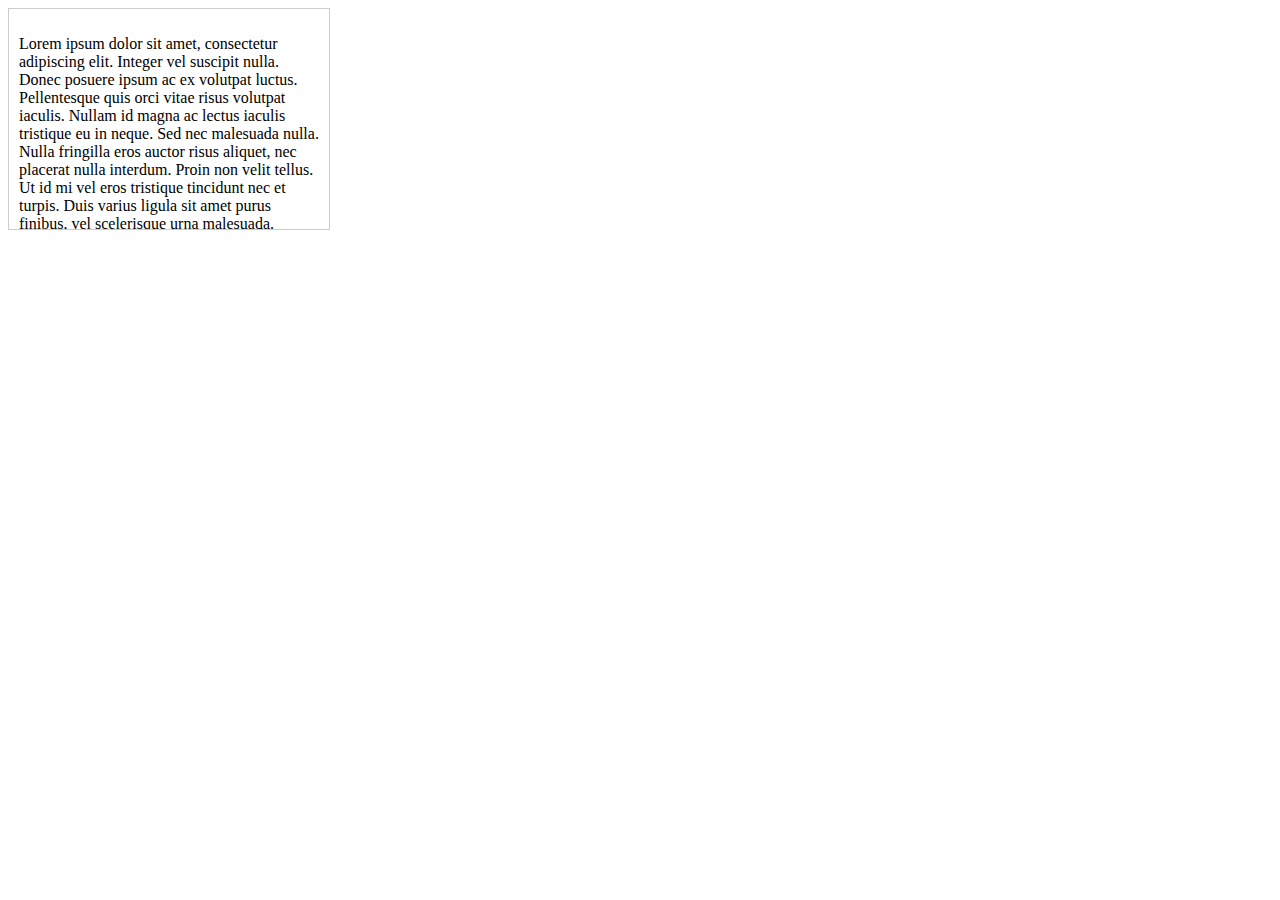
<file: touchscreen.html>
<!DOCTYPE html>
<html lang="en">
<head>
<meta charset="UTF-8">
<meta name="viewport" content="width=device-width, initial-scale=1.0">
<title>Touch Scrollable Container</title>
<style>
  .scroll-container {
    width: 300px; /* Set width as needed */
    height: 200px; /* Set height as needed */
    overflow: auto;
    -webkit-overflow-scrolling: touch; /* Enable smooth scrolling on iOS devices */
    border: 1px solid #ccc;
    padding: 10px;
  }
</style>
</head>
<body>

<div class="scroll-container">
  <div class="scroll-content">
    <!-- Your content goes here -->
    <!-- This content will be scrollable if it exceeds the container's dimensions -->
    <p>Lorem ipsum dolor sit amet, consectetur adipiscing elit. Integer vel suscipit nulla. Donec posuere ipsum ac ex volutpat luctus. Pellentesque quis orci vitae risus volutpat iaculis. Nullam id magna ac lectus iaculis tristique eu in neque. Sed nec malesuada nulla. Nulla fringilla eros auctor risus aliquet, nec placerat nulla interdum. Proin non velit tellus. Ut id mi vel eros tristique tincidunt nec et turpis. Duis varius ligula sit amet purus finibus, vel scelerisque urna malesuada.</p>
    <p>Nulla facilisi. Vivamus a sapien eget ligula lacinia laoreet ac in lacus. Nulla dictum justo in lacus bibendum, nec eleifend lorem condimentum. Integer ac bibendum purus, in volutpat arcu. Sed a consectetur nisi. Integer quis nunc nec nibh fringilla condimentum. Cras eu mauris vitae felis lacinia egestas. Fusce dignissim pharetra mauris nec gravida. Vivamus mattis libero at dui euismod, vitae rhoncus sapien placerat. Cras vitae lectus at leo pretium sollicitudin. Pellentesque euismod sagittis est, nec fermentum ex tristique at. Nullam nec lacinia ex, sed ultrices lorem. Nulla facilisi. Vestibulum ante ipsum primis in faucibus orci luctus et ultrices posuere cubilia curae; Phasellus fermentum eros nec risus placerat, vel consequat odio suscipit. Donec lobortis nisi quis gravida iaculis. Donec non elit vel odio cursus gravida.</p>
    <p>Integer aliquet vehicula aliquam. Nulla facilisi. Pellentesque lobortis mauris vitae velit egestas condimentum. Aenean at ante convallis, laoreet sapien ac, eleifend purus. Cras nec velit non dolor rhoncus feugiat. Curabitur consectetur tortor nec tellus condimentum, nec sodales libero molestie. Nullam suscipit felis ac sem fermentum, in tincidunt orci bibendum. Fusce fringilla eros non viverra fermentum. Vestibulum volutpat velit libero, a feugiat lectus consequat at.</p>
    <p>Nunc ac vestibulum justo. Nam fringilla arcu at libero vestibulum, a venenatis mi condimentum. Proin hendrerit, arcu eget faucibus suscipit, nunc nisi efficitur libero, vitae luctus quam sapien sit amet turpis. Sed in lectus non ipsum commodo euismod. Morbi vestibulum nunc quis lorem maximus feugiat. Mauris interdum metus at convallis lacinia. Cras fermentum turpis eu metus vehicula efficitur. Integer nec arcu arcu. Phasellus hendrerit libero et mi cursus interdum.</p>
    <p>Quisque id dolor eu enim auctor hendrerit. Ut scelerisque ultrices leo, vel molestie sapien. Aliquam erat volutpat. Maecenas eleifend auctor sapien, nec tincidunt lacus hendrerit ac. Proin ut dui non lectus varius volutpat. Curabitur eget nisl nec lectus efficitur vehicula vitae et dolor. In non fermentum velit. Mauris finibus dolor odio, at lacinia urna tincidunt a. Donec condimentum, dolor in condimentum facilisis, justo sem ullamcorper mi, ut efficitur nunc orci ut dolor. Duis id vestibulum libero. Nulla facilisi. Sed sollicitudin ante vel tellus finibus, nec sollicitudin leo hendrerit. Cras et nunc odio. Curabitur vel elit arcu. Aliquam quis neque id nisl fermentum tristique.</p>
  </div>
</div>

</body>
</html>
</file>
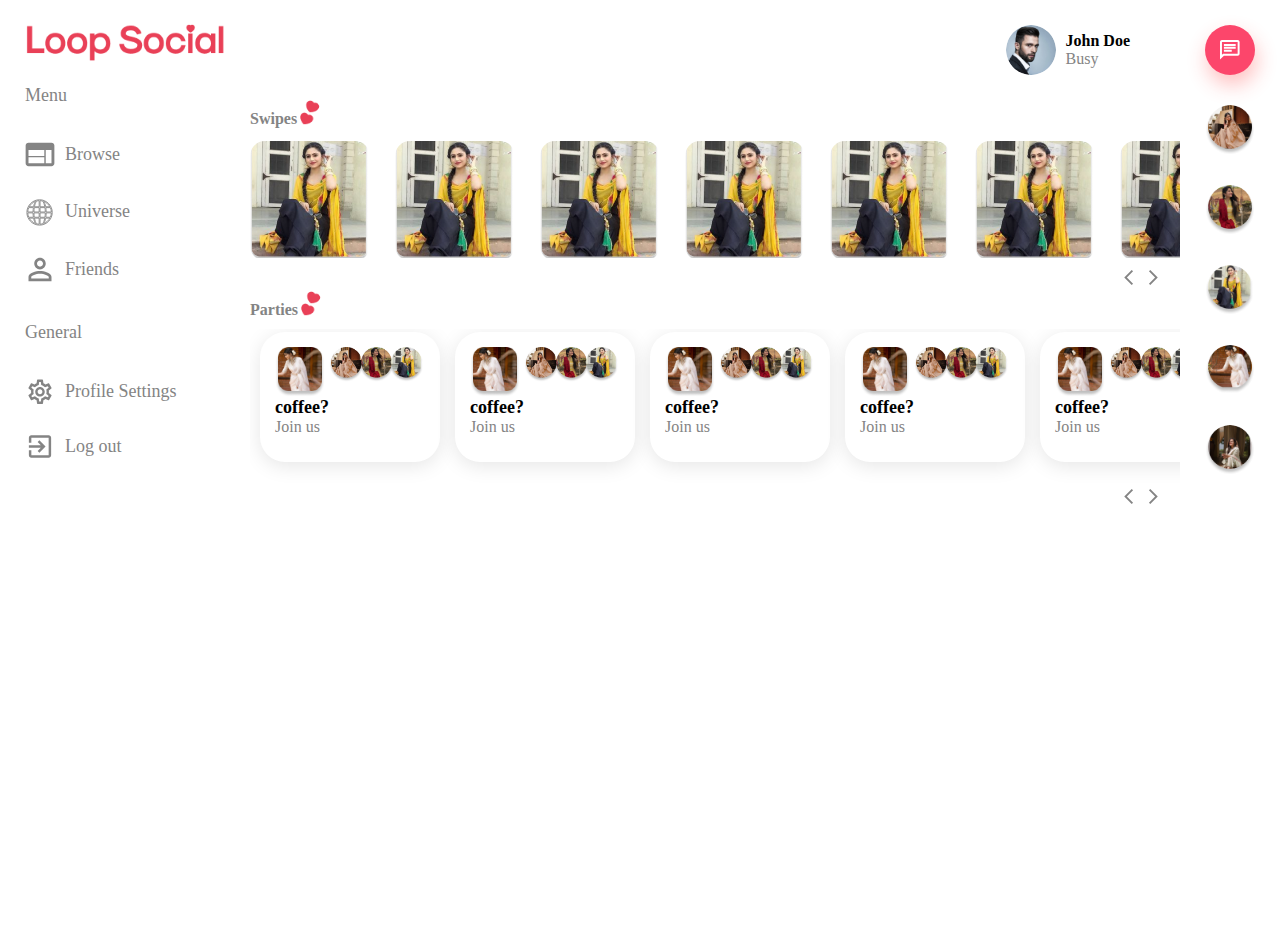
<file: html/homepage.html>
<!DOCTYPE html>
<html lang="en">

<head>
    <meta charset="UTF-8">
    <meta name="viewport" content="width=device-width, initial-scale=1.0">
    <link rel="stylesheet" href="../css/home.css">
</head>

<body>
    <main id="main">
        <aside>
            <div class="innernavbar">
                <img class="logo" src="../media/logo.png" alt="">

                <div class="navbaroptions">
                    <p class="menutext">Menu</p>
                    <br>
                    <br>
                    <div class="option">
                        <svg width="30" height="25" viewBox="0 0 34 29" xmlns="http://www.w3.org/2000/svg">
                            <path
                                d="M30.334 0.802734L3.66732 0.802734C1.83398 0.802734 0.350651 2.33344 0.350651 4.20429L0.333984 24.6136C0.333984 26.4845 1.83398 28.0152 3.66732 28.0152L30.334 28.0152C32.1673 28.0152 33.6673 26.4845 33.6673 24.6136L33.6673 4.20429C33.6673 2.33344 32.1673 0.802734 30.334 0.802734ZM22.0007 24.6136L3.66732 24.6136L3.66732 17.8105L22.0007 17.8105V24.6136ZM22.0007 16.1098L3.66732 16.1098L3.66732 9.30663L22.0007 9.30663L22.0007 16.1098ZM30.334 24.6136H23.6673L23.6673 9.30663L30.334 9.30663L30.334 24.6136Z"
                                fill="#848484" />
                        </svg>

                        <p>Browse</p>
                    </div>

                    <div class="option">
                        <svg width="30px" height="28px" viewBox="0 0 32 32" xmlns="http://www.w3.org/2000/svg">
                            <path
                                d="M15.5 2c-8.008 0-14.5 6.492-14.5 14.5s6.492 14.5 14.5 14.5 14.5-6.492 14.5-14.5-6.492-14.5-14.5-14.5zM10.752 3.854c-0.714 1.289-1.559 3.295-2.113 6.131h-4.983c1.551-2.799 4.062-4.993 7.096-6.131zM3.154 10.987h5.316c-0.234 1.468-0.391 3.128-0.415 5.012h-6.060c0.067-1.781 0.468-3.474 1.159-5.012zM1.988 17.001h6.072c0.023 1.893 0.188 3.541 0.422 5.012h-5.29c-0.694-1.543-1.138-3.224-1.204-5.012zM3.67 23.015h4.977c0.559 2.864 1.416 4.867 2.134 6.142-3.046-1.134-5.557-3.336-7.111-6.142zM15.062 30.009c-1.052-0.033-2.067-0.199-3.045-0.46-0.755-1.236-1.736-3.363-2.356-6.534h5.401v6.994zM15.062 22.013h-5.578c-0.234-1.469-0.396-3.119-0.421-5.012h5.998v5.012zM15.062 15.999h-6.004c0.025-1.886 0.183-3.543 0.417-5.012h5.587v5.012zM15.062 9.985h-5.422c0.615-3.148 1.591-5.266 2.344-6.525 0.987-0.266 2.015-0.435 3.078-0.47v6.995zM29.003 15.999h-5.933c-0.025-1.884-0.182-3.544-0.416-5.012h5.172c0.693 1.541 1.108 3.23 1.177 5.012zM27.322 9.985h-4.837c-0.549-2.806-1.382-4.8-2.091-6.090 2.967 1.154 5.402 3.335 6.928 6.090zM16.063 2.989c1.067 0.047 2.102 0.216 3.092 0.493 0.751 1.263 1.72 3.372 2.331 6.503h-5.423v-6.996zM16.063 10.987h5.587c0.234 1.469 0.392 3.126 0.417 5.012h-6.004v-5.012zM16.063 17.001h5.998c-0.023 1.893-0.187 3.543-0.421 5.012h-5.577v-5.012zM16.063 29.991v-6.977h5.402c-0.617 3.152-1.591 5.271-2.343 6.512-0.978 0.272-2.005 0.418-3.059 0.465zM20.367 29.114c0.714-1.276 1.56-3.266 2.112-6.1h4.835c-1.522 2.766-3.967 4.95-6.947 6.1zM27.795 22.013h-5.152c0.234-1.471 0.398-3.119 0.423-5.012h5.927c-0.067 1.787-0.508 3.468-1.198 5.012z"
                                fill="none" stroke="#848484" stroke-width="1"></path>
                        </svg>


                        <p>Universe</p>
                    </div>
                    <div class="option">
                        <svg width="30" height="25" viewBox="0 0 28 29" xmlns="http://www.w3.org/2000/svg">
                            <path
                                d="M13.9993 4.0889C15.9327 4.0889 17.4993 5.68764 17.4993 7.66054C17.4993 9.63344 15.9327 11.2322 13.9993 11.2322C12.066 11.2322 10.4993 9.63344 10.4993 7.66054C10.4993 5.68764 12.066 4.0889 13.9993 4.0889ZM13.9993 19.3959C18.9493 19.3959 24.166 21.8791 24.166 22.9676V24.8384L3.83268 24.8384L3.83268 22.9676C3.83268 21.8791 9.04935 19.3959 13.9993 19.3959ZM13.9993 0.857422C10.316 0.857422 7.33268 3.90182 7.33268 7.66054C7.33268 11.4193 10.316 14.4637 13.9993 14.4637C17.6827 14.4637 20.666 11.4193 20.666 7.66054C20.666 3.90182 17.6827 0.857422 13.9993 0.857422ZM13.9993 16.1644C9.54935 16.1644 0.666016 18.4435 0.666016 22.9676L0.666016 28.0699L27.3327 28.0699V22.9676C27.3327 18.4435 18.4493 16.1644 13.9993 16.1644Z"
                                fill="#848484" />
                        </svg>

                        <p>Friends</p>
                    </div>
                    <p class="generaltext">General</p>
                    <br>
                    <br>

                    </div>
                    <div class="option">
                        <svg width="30" height="25" viewBox="0 0 34 35" xmlns="http://www.w3.org/2000/svg">
                            <path
                                d="M29.384 19.5164C29.4507 18.9721 29.5007 18.4279 29.5007 17.8496C29.5007 17.2713 29.4507 16.7271 29.384 16.1828L32.9007 13.3765C33.2174 13.1214 33.3007 12.6622 33.1007 12.288L29.7674 6.40335C29.6174 6.13122 29.334 5.97815 29.034 5.97815C28.934 5.97815 28.834 5.99516 28.7507 6.02918L24.6007 7.72995C23.734 7.04964 22.8007 6.48839 21.784 6.06319L21.1507 1.55612C21.1007 1.14794 20.7507 0.841797 20.334 0.841797L13.6674 0.841797C13.2507 0.841797 12.9007 1.14794 12.8507 1.55612L12.2174 6.06319C11.2007 6.48839 10.2674 7.06665 9.40071 7.72995L5.25071 6.02918C5.15071 5.99516 5.05071 5.97815 4.95071 5.97815C4.66738 5.97815 4.38404 6.13122 4.23404 6.40335L0.900709 12.288C0.684042 12.6622 0.784042 13.1214 1.10071 13.3765L4.61738 16.1828C4.55071 16.7271 4.50071 17.2883 4.50071 17.8496C4.50071 18.4109 4.55071 18.9721 4.61738 19.5164L1.10071 22.3226C0.784042 22.5778 0.700709 23.037 0.900709 23.4111L4.23404 29.2958C4.38404 29.568 4.66738 29.721 4.96738 29.721C5.06738 29.721 5.16738 29.704 5.25071 29.67L9.40071 27.9692C10.2674 28.6495 11.2007 29.2108 12.2174 29.636L12.8507 34.1431C12.9007 34.5512 13.2507 34.8574 13.6674 34.8574H20.334C20.7507 34.8574 21.1007 34.5512 21.1507 34.1431L21.784 29.636C22.8007 29.2108 23.734 28.6325 24.6007 27.9692L28.7507 29.67C28.8507 29.704 28.9507 29.721 29.0507 29.721C29.334 29.721 29.6174 29.568 29.7674 29.2958L33.1007 23.4111C33.3007 23.037 33.2174 22.5778 32.9007 22.3226L29.384 19.5164ZM26.084 16.608C26.1507 17.1353 26.1674 17.4924 26.1674 17.8496C26.1674 18.2068 26.134 18.5809 26.084 19.0912L25.8507 21.013L27.334 22.2036L29.134 23.6322L27.9674 25.6902L25.8507 24.8228L24.1174 24.1085L22.6174 25.265C21.9007 25.8092 21.2174 26.2174 20.534 26.5066L18.7674 27.2379L18.5007 29.1598L18.1674 31.4558H15.834L15.5174 29.1598L15.2507 27.2379L13.484 26.5066C12.7674 26.2004 12.1007 25.8092 11.434 25.299L9.91738 24.1085L8.15071 24.8398L6.03404 25.7072L4.86738 23.6493L6.66738 22.2206L8.15071 21.0301L7.91738 19.1082C7.86738 18.5809 7.83404 18.1897 7.83404 17.8496C7.83404 17.5094 7.86738 17.1183 7.91738 16.608L8.15071 14.6861L6.66738 13.4956L4.86738 12.0669L6.03404 10.009L8.15071 10.8764L9.88404 11.5907L11.384 10.4342C12.1007 9.88994 12.784 9.48176 13.4674 9.19262L15.234 8.46129L15.5007 6.53941L15.834 4.24336L18.1507 4.24336L18.4674 6.53941L18.734 8.46129L20.5007 9.19262C21.2174 9.49877 21.884 9.88994 22.5507 10.4002L24.0674 11.5907L25.834 10.8594L27.9507 9.99199L29.1174 12.0499L27.334 13.4956L25.8507 14.6861L26.084 16.608ZM17.0007 11.0465C13.3174 11.0465 10.334 14.0909 10.334 17.8496C10.334 21.6083 13.3174 24.6527 17.0007 24.6527C20.684 24.6527 23.6674 21.6083 23.6674 17.8496C23.6674 14.0909 20.684 11.0465 17.0007 11.0465ZM17.0007 21.2512C15.1674 21.2512 13.6674 19.7205 13.6674 17.8496C13.6674 15.9787 15.1674 14.448 17.0007 14.448C18.834 14.448 20.334 15.9787 20.334 17.8496C20.334 19.7205 18.834 21.2512 17.0007 21.2512Z"
                                fill="#848484" />
                        </svg>
                        <p>Profile Settings</p>
                    </div>
                    <div class="option">
                        <svg width="30" height="23" viewBox="0 0 30 31" xmlns="http://www.w3.org/2000/svg">
                            <path
                                d="M11.8167 21.5906L14.1667 23.9887L22.5 15.4848L14.1667 6.98085L11.8167 9.37895L16.1167 13.784L0 13.784L0 17.1855L16.1167 17.1855L11.8167 21.5906ZM26.6667 0.177734L3.33333 0.177734C1.48333 0.177734 0 1.70844 0 3.57929L0 10.3824H3.33333L3.33333 3.57929L26.6667 3.57929L26.6667 27.3902L3.33333 27.3902L3.33333 20.5871H0L0 27.3902C0 29.2611 1.48333 30.7918 3.33333 30.7918L26.6667 30.7918C28.5 30.7918 30 29.2611 30 27.3902L30 3.57929C30 1.70844 28.5 0.177734 26.6667 0.177734Z"
                                fill="#848484" />
                        </svg>
                        <p>Log out</p>
                    </div>
                </div>
            </div>
        </aside>
        <section>
            <div class="sidenavbar" id="sidenavbar">
                <div class="innersidenavbar">
                    <img class="logo" src="../media/logo.png" alt="">
                    <br>
                    <svg id="sidearrow" width="15" height="15" viewBox="0 0 12 19" fill="none"
                        xmlns="http://www.w3.org/2000/svg">
                        <path
                            d="M0.21957 17.2911L1.9254 18.9873L11.4033 9.49981L1.91582 0.012307L0.219569 1.70856L8.01082 9.49981L0.21957 17.2911Z"
                            fill="#848484" />
                    </svg>
                    <br>
                    <div class="navbaroptions">
                        <p class="menutext">Menu</p>
                        <br>
                        <br>
                        <div class="option">
                            <svg width="30" height="25" viewBox="0 0 34 29" xmlns="http://www.w3.org/2000/svg">
                                <path
                                    d="M30.334 0.802734L3.66732 0.802734C1.83398 0.802734 0.350651 2.33344 0.350651 4.20429L0.333984 24.6136C0.333984 26.4845 1.83398 28.0152 3.66732 28.0152L30.334 28.0152C32.1673 28.0152 33.6673 26.4845 33.6673 24.6136L33.6673 4.20429C33.6673 2.33344 32.1673 0.802734 30.334 0.802734ZM22.0007 24.6136L3.66732 24.6136L3.66732 17.8105L22.0007 17.8105V24.6136ZM22.0007 16.1098L3.66732 16.1098L3.66732 9.30663L22.0007 9.30663L22.0007 16.1098ZM30.334 24.6136H23.6673L23.6673 9.30663L30.334 9.30663L30.334 24.6136Z"
                                    fill="#848484" />
                            </svg>

                            <p>Browse</p>
                        </div>

                        <div class="option">
                            <svg width="30px" height="28px" viewBox="0 0 32 32" xmlns="http://www.w3.org/2000/svg">
                                <path
                                    d="M15.5 2c-8.008 0-14.5 6.492-14.5 14.5s6.492 14.5 14.5 14.5 14.5-6.492 14.5-14.5-6.492-14.5-14.5-14.5zM10.752 3.854c-0.714 1.289-1.559 3.295-2.113 6.131h-4.983c1.551-2.799 4.062-4.993 7.096-6.131zM3.154 10.987h5.316c-0.234 1.468-0.391 3.128-0.415 5.012h-6.060c0.067-1.781 0.468-3.474 1.159-5.012zM1.988 17.001h6.072c0.023 1.893 0.188 3.541 0.422 5.012h-5.29c-0.694-1.543-1.138-3.224-1.204-5.012zM3.67 23.015h4.977c0.559 2.864 1.416 4.867 2.134 6.142-3.046-1.134-5.557-3.336-7.111-6.142zM15.062 30.009c-1.052-0.033-2.067-0.199-3.045-0.46-0.755-1.236-1.736-3.363-2.356-6.534h5.401v6.994zM15.062 22.013h-5.578c-0.234-1.469-0.396-3.119-0.421-5.012h5.998v5.012zM15.062 15.999h-6.004c0.025-1.886 0.183-3.543 0.417-5.012h5.587v5.012zM15.062 9.985h-5.422c0.615-3.148 1.591-5.266 2.344-6.525 0.987-0.266 2.015-0.435 3.078-0.47v6.995zM29.003 15.999h-5.933c-0.025-1.884-0.182-3.544-0.416-5.012h5.172c0.693 1.541 1.108 3.23 1.177 5.012zM27.322 9.985h-4.837c-0.549-2.806-1.382-4.8-2.091-6.090 2.967 1.154 5.402 3.335 6.928 6.090zM16.063 2.989c1.067 0.047 2.102 0.216 3.092 0.493 0.751 1.263 1.72 3.372 2.331 6.503h-5.423v-6.996zM16.063 10.987h5.587c0.234 1.469 0.392 3.126 0.417 5.012h-6.004v-5.012zM16.063 17.001h5.998c-0.023 1.893-0.187 3.543-0.421 5.012h-5.577v-5.012zM16.063 29.991v-6.977h5.402c-0.617 3.152-1.591 5.271-2.343 6.512-0.978 0.272-2.005 0.418-3.059 0.465zM20.367 29.114c0.714-1.276 1.56-3.266 2.112-6.1h4.835c-1.522 2.766-3.967 4.95-6.947 6.1zM27.795 22.013h-5.152c0.234-1.471 0.398-3.119 0.423-5.012h5.927c-0.067 1.787-0.508 3.468-1.198 5.012z"
                                    fill="none" stroke="#848484" stroke-width="1"></path>
                            </svg>


                            <p>Universe</p>
                        </div>
                        <div class="option">
                            <svg width="30" height="25" viewBox="0 0 28 29" xmlns="http://www.w3.org/2000/svg">
                                <path
                                    d="M13.9993 4.0889C15.9327 4.0889 17.4993 5.68764 17.4993 7.66054C17.4993 9.63344 15.9327 11.2322 13.9993 11.2322C12.066 11.2322 10.4993 9.63344 10.4993 7.66054C10.4993 5.68764 12.066 4.0889 13.9993 4.0889ZM13.9993 19.3959C18.9493 19.3959 24.166 21.8791 24.166 22.9676V24.8384L3.83268 24.8384L3.83268 22.9676C3.83268 21.8791 9.04935 19.3959 13.9993 19.3959ZM13.9993 0.857422C10.316 0.857422 7.33268 3.90182 7.33268 7.66054C7.33268 11.4193 10.316 14.4637 13.9993 14.4637C17.6827 14.4637 20.666 11.4193 20.666 7.66054C20.666 3.90182 17.6827 0.857422 13.9993 0.857422ZM13.9993 16.1644C9.54935 16.1644 0.666016 18.4435 0.666016 22.9676L0.666016 28.0699L27.3327 28.0699V22.9676C27.3327 18.4435 18.4493 16.1644 13.9993 16.1644Z"
                                    fill="#848484" />
                            </svg>

                            <p>Friends</p>
                        </div>
                        <p class="generaltext">General</p>
                        <br>
                        <br>
                        <div class="option" id="userdetailsoption">

                        </div>
                        <div class="option">
                            <svg width="30" height="25" viewBox="0 0 34 35" xmlns="http://www.w3.org/2000/svg">
                                <path
                                    d="M29.384 19.5164C29.4507 18.9721 29.5007 18.4279 29.5007 17.8496C29.5007 17.2713 29.4507 16.7271 29.384 16.1828L32.9007 13.3765C33.2174 13.1214 33.3007 12.6622 33.1007 12.288L29.7674 6.40335C29.6174 6.13122 29.334 5.97815 29.034 5.97815C28.934 5.97815 28.834 5.99516 28.7507 6.02918L24.6007 7.72995C23.734 7.04964 22.8007 6.48839 21.784 6.06319L21.1507 1.55612C21.1007 1.14794 20.7507 0.841797 20.334 0.841797L13.6674 0.841797C13.2507 0.841797 12.9007 1.14794 12.8507 1.55612L12.2174 6.06319C11.2007 6.48839 10.2674 7.06665 9.40071 7.72995L5.25071 6.02918C5.15071 5.99516 5.05071 5.97815 4.95071 5.97815C4.66738 5.97815 4.38404 6.13122 4.23404 6.40335L0.900709 12.288C0.684042 12.6622 0.784042 13.1214 1.10071 13.3765L4.61738 16.1828C4.55071 16.7271 4.50071 17.2883 4.50071 17.8496C4.50071 18.4109 4.55071 18.9721 4.61738 19.5164L1.10071 22.3226C0.784042 22.5778 0.700709 23.037 0.900709 23.4111L4.23404 29.2958C4.38404 29.568 4.66738 29.721 4.96738 29.721C5.06738 29.721 5.16738 29.704 5.25071 29.67L9.40071 27.9692C10.2674 28.6495 11.2007 29.2108 12.2174 29.636L12.8507 34.1431C12.9007 34.5512 13.2507 34.8574 13.6674 34.8574H20.334C20.7507 34.8574 21.1007 34.5512 21.1507 34.1431L21.784 29.636C22.8007 29.2108 23.734 28.6325 24.6007 27.9692L28.7507 29.67C28.8507 29.704 28.9507 29.721 29.0507 29.721C29.334 29.721 29.6174 29.568 29.7674 29.2958L33.1007 23.4111C33.3007 23.037 33.2174 22.5778 32.9007 22.3226L29.384 19.5164ZM26.084 16.608C26.1507 17.1353 26.1674 17.4924 26.1674 17.8496C26.1674 18.2068 26.134 18.5809 26.084 19.0912L25.8507 21.013L27.334 22.2036L29.134 23.6322L27.9674 25.6902L25.8507 24.8228L24.1174 24.1085L22.6174 25.265C21.9007 25.8092 21.2174 26.2174 20.534 26.5066L18.7674 27.2379L18.5007 29.1598L18.1674 31.4558H15.834L15.5174 29.1598L15.2507 27.2379L13.484 26.5066C12.7674 26.2004 12.1007 25.8092 11.434 25.299L9.91738 24.1085L8.15071 24.8398L6.03404 25.7072L4.86738 23.6493L6.66738 22.2206L8.15071 21.0301L7.91738 19.1082C7.86738 18.5809 7.83404 18.1897 7.83404 17.8496C7.83404 17.5094 7.86738 17.1183 7.91738 16.608L8.15071 14.6861L6.66738 13.4956L4.86738 12.0669L6.03404 10.009L8.15071 10.8764L9.88404 11.5907L11.384 10.4342C12.1007 9.88994 12.784 9.48176 13.4674 9.19262L15.234 8.46129L15.5007 6.53941L15.834 4.24336L18.1507 4.24336L18.4674 6.53941L18.734 8.46129L20.5007 9.19262C21.2174 9.49877 21.884 9.88994 22.5507 10.4002L24.0674 11.5907L25.834 10.8594L27.9507 9.99199L29.1174 12.0499L27.334 13.4956L25.8507 14.6861L26.084 16.608ZM17.0007 11.0465C13.3174 11.0465 10.334 14.0909 10.334 17.8496C10.334 21.6083 13.3174 24.6527 17.0007 24.6527C20.684 24.6527 23.6674 21.6083 23.6674 17.8496C23.6674 14.0909 20.684 11.0465 17.0007 11.0465ZM17.0007 21.2512C15.1674 21.2512 13.6674 19.7205 13.6674 17.8496C13.6674 15.9787 15.1674 14.448 17.0007 14.448C18.834 14.448 20.334 15.9787 20.334 17.8496C20.334 19.7205 18.834 21.2512 17.0007 21.2512Z"
                                    fill="#848484" />
                            </svg>
                            <p>Profile Settings</p>
                        </div>
                        <div class="option">
                            <svg width="30" height="23" viewBox="0 0 30 31" xmlns="http://www.w3.org/2000/svg">
                                <path
                                    d="M11.8167 21.5906L14.1667 23.9887L22.5 15.4848L14.1667 6.98085L11.8167 9.37895L16.1167 13.784L0 13.784L0 17.1855L16.1167 17.1855L11.8167 21.5906ZM26.6667 0.177734L3.33333 0.177734C1.48333 0.177734 0 1.70844 0 3.57929L0 10.3824H3.33333L3.33333 3.57929L26.6667 3.57929L26.6667 27.3902L3.33333 27.3902L3.33333 20.5871H0L0 27.3902C0 29.2611 1.48333 30.7918 3.33333 30.7918L26.6667 30.7918C28.5 30.7918 30 29.2611 30 27.3902L30 3.57929C30 1.70844 28.5 0.177734 26.6667 0.177734Z"
                                    fill="#848484" />
                            </svg>
                            <p>Log out</p>
                        </div>
                    </div>
                </div>
            </div>
            <div class="top-navbar">
                <img class="navbarimg" src="../media/logo.png" alt="">
                <svg id="arrowsvg" width="15" height="15" viewBox="0 0 12 19" fill="none"
                    xmlns="http://www.w3.org/2000/svg">
                    <path
                        d="M0.21957 17.2911L1.9254 18.9873L11.4033 9.49981L1.91582 0.012307L0.219569 1.70856L8.01082 9.49981L0.21957 17.2911Z"
                        fill="#848484" />
                </svg>
                <div class="userdetails" id="userdetails"></div>
                <div class="messagesidebar" id="messagesidebar">
                    <div class="message-togglel" id="message-togglel">
                        <svg width="20" height="20" viewBox="0 0 34 34" fill="none" xmlns="http://www.w3.org/2000/svg">
                            <path
                                d="M3.33333 3.33333H30V23.3333H5.28333L3.33333 25.2833V3.33333ZM3.33333 0C1.5 0 0.0166667 1.5 0.0166667 3.33333L0 33.3333L6.66667 26.6667H30C31.8333 26.6667 33.3333 25.1667 33.3333 23.3333V3.33333C33.3333 1.5 31.8333 0 30 0H3.33333ZM6.66667 16.6667H20V20H6.66667V16.6667ZM6.66667 11.6667H26.6667V15H6.66667V11.6667ZM6.66667 6.66667H26.6667V10H6.66667V6.66667Z"
                                fill="white" />
                        </svg>
                    </div>
                </div>
                <div class="messagesidebart" id="messagesidebart">
                    <div class="message-togglelt" id="message-togglelt">
                        <svg width="20" height="20" viewBox="0 0 34 34" fill="none" xmlns="http://www.w3.org/2000/svg">
                            <path
                                d="M3.33333 3.33333H30V23.3333H5.28333L3.33333 25.2833V3.33333ZM3.33333 0C1.5 0 0.0166667 1.5 0.0166667 3.33333L0 33.3333L6.66667 26.6667H30C31.8333 26.6667 33.3333 25.1667 33.3333 23.3333V3.33333C33.3333 1.5 31.8333 0 30 0H3.33333ZM6.66667 16.6667H20V20H6.66667V16.6667ZM6.66667 11.6667H26.6667V15H6.66667V11.6667ZM6.66667 6.66667H26.6667V10H6.66667V6.66667Z"
                                fill="white" />
                        </svg>
                    </div>
                    <br>
                    <div class="messagesidebar-inner" id="messagesidebar-inner"></div>
                </div>
            </div>
            <br>
            <div class="main-element" id="main-element">
                <div id="elements">
                    <div class="swipe-text">
                        <p>Swipes</p>
                        <img src="../media/swipeheart.png" alt="">
                    </div>
                    <div id="cCarousel">
                        <div id="carousel-vp">
                            <div class="cCarousel-inner" id="cCarousel-inner"></div>
                        </div>

                        <div class="arrows">
                            <div class="left-arrow" id="left-arrow">
                                <svg width="15" height="15" viewBox="0 0 12 19" fill="none"
                                    xmlns="http://www.w3.org/2000/svg">
                                    <path
                                        d="M11.7804 1.70895L10.0746 0.0126953L0.59668 9.50019L10.0842 18.9877L11.7804 17.2914L3.98918 9.50019L11.7804 1.70895Z"
                                        fill="#000000" />
                                </svg>
                            </div>
                            <div class="right-arrow" id="right-arrow">
                                <svg width="15" height="15" viewBox="0 0 12 19" fill="none"
                                    xmlns="http://www.w3.org/2000/svg">
                                    <path
                                        d="M0.21957 17.2911L1.9254 18.9873L11.4033 9.49981L1.91582 0.012307L0.219569 1.70856L8.01082 9.49981L0.21957 17.2911Z"
                                        fill="#000000" />
                                </svg>
                            </div>
                        </div>
                    </div>
                    <div class="parties-text">
                        <p>Parties</p>
                        <img src="../media/swipeheart.png" alt="">
                    </div>
                    <div class="parties-cCarousel" id="parties-cCarousel">
                        <div class="parties-carousel-vp" id="parties-carousel-vp">
                            <div class="parties-cCarousel-inner" id="parties-cCarousel-inner"></div>
                        </div>
                        <div class="parties-arrows">
                            <div class="parties-left-arrow" id="parties-left-arrow">
                                <svg width="15" height="15" viewBox="0 0 12 19" fill="none"
                                    xmlns="http://www.w3.org/2000/svg">
                                    <path
                                        d="M11.7804 1.70895L10.0746 0.0126953L0.59668 9.50019L10.0842 18.9877L11.7804 17.2914L3.98918 9.50019L11.7804 1.70895Z"
                                        fill="#000000" />
                                </svg>
                            </div>
                            <div class="parties-right-arrow" id="parties-right-arrow">
                                <svg width="15" height="15" viewBox="0 0 12 19" fill="none"
                                    xmlns="http://www.w3.org/2000/svg">
                                    <path
                                        d="M0.21957 17.2911L1.9254 18.9873L11.4033 9.49981L1.91582 0.012307L0.219569 1.70856L8.01082 9.49981L0.21957 17.2911Z"
                                        fill="#000000" />
                                </svg>
                            </div>
                        </div>
                    </div>
                    <br>
                </div>
            </div>
        </section>
        <aside id="messagenavbar-aside">
            <div class="messagebar">
                <div class="message-inner">
                    <div class="message-toggle">
                        <svg width="20" height="20" viewBox="0 0 34 34" fill="none" xmlns="http://www.w3.org/2000/svg">
                            <path
                                d="M3.33333 3.33333H30V23.3333H5.28333L3.33333 25.2833V3.33333ZM3.33333 0C1.5 0 0.0166667 1.5 0.0166667 3.33333L0 33.3333L6.66667 26.6667H30C31.8333 26.6667 33.3333 25.1667 33.3333 23.3333V3.33333C33.3333 1.5 31.8333 0 30 0H3.33333ZM6.66667 16.6667H20V20H6.66667V16.6667ZM6.66667 11.6667H26.6667V15H6.66667V11.6667ZM6.66667 6.66667H26.6667V10H6.66667V6.66667Z"
                                fill="white" />
                        </svg>
                    </div>
                </div>
            </div>
        </aside>

    </main>

    <script src="../js/homepage.js"></script>
</body>

</html>
</file>
<file: css/home.css>
* {
    margin: 0;
    padding: 0;
    box-sizing: border-box;
}

body {
    overflow-x: hidden;
    background-color: white;
    padding: 0;
    margin: 0;
}

img {
    -webkit-user-select: none;
    -moz-user-select: none;
    -ms-user-select: none;
    user-select: none;
    pointer-events: none;
}

a {
    text-decoration: none;
}

main {
    display: grid;
    grid-template-columns: 250px 1fr 100px;
    height: 100%;
}

section {
    display: grid;
    grid-template-rows: 80px 1fr;
}

.sidenavbar {
    width: 230px;
}

.innernavbar {
    padding: 5% 10% 0%;
}

.option {
    display: flex;
    flex-direction: row;
    gap: 10px;
    align-items: center;
    margin-bottom: 31px;
    cursor: pointer;
}

.option p {
    font-family: "Roboto";
    font-size: 18px;
    color: #848484;
    font-weight: normal;
}

.logo {
    width: 200px;
    height: 48px;
    cursor: pointer;
}

.menutext {
    margin-top: 20px;
    font-family: "Roboto";
    font-size: 18px;
    color: #848484;
}

#option1 {
    width: 40px;
    height: 40px;
}

.socialtext {
    margin-top: 40px;
    font-family: "Roboto";
    font-size: 18px;
    color: #848484;
}

.generaltext {
    margin-top: 40px;
    font-family: "Roboto";
    font-size: 18px;
    color: #848484;
}

.option:hover p {
    font-weight: bold;
    color: #EB3223;
}

.option:hover svg path {
    fill: #EB3223;
}

.option:hover svg path {
    stroke: #EB3223;
}

.messagebar {
    width: 100px;
    height: 100%;
    display: flex;
    justify-content: center;
    position: absolute;
    top: 25px;
    right: 0;
    background-color: white;
    z-index: 3;
}

.message-toggle {
    width: 50px;
    height: 50px;
    background-color: #FC466B;
    border-radius: 25px;
    box-shadow: 2px 10px 20px rgba(255, 49.94, 49.94, 0.30);
    display: flex;
    justify-content: center;
    align-items: center;
    margin-bottom: 30px;
}

.messageprofile {
    width: 50px;
    height: 50px;
    border-radius: 25px;
    margin-bottom: 30px;
    background-size: cover;
}

.userdetails {
    display: flex;
    flex-direction: row;
    position: absolute;
    top: 25px;
    right: 150px;
    gap: 10px;
    align-items: center;
}

.userprofile {
    width: 50px;
    height: 50px;
    border-radius: 25px;
    background-size: cover;
}

.userprofileo{
    width: 40px;
    height: 40px;
}

.username {
    font-family: "Roboto";
    color: #000000;
    font-size: medium;
    font-weight: bold;
}

.userstatus {
    font-family: "Roboto";
    color: #848484;
    font-size: medium;
}

.usernameo{
    font-size: medium !important;
}

.userstatuso{
    font-size: medium !important;
}

.mainelement-div {
    position: absolute;
    top: 70px;
    left: 240px;
    z-index: -1;
}

.swipe-text {
    display: flex;
    flex-direction: row;
    align-items: end;
}

.swipe-text p {
    font-family: "Roboto";
    color: #848484;
    font-size: medium;
    font-weight: bold;
}

.swipe-text img {
    width: 25px;
    height: 30px;
}


.parties-text {
    display: flex;
    flex-direction: row;
    align-items: end;
}

.parties-text p {
    font-family: "Roboto";
    color: #848484;
    font-size: medium;
    font-weight: bold;

}

.parties-text img {
    width: 25px;
    height: 30px;
}

.parties {
    width: 80%;
    overflow: hidden;
    white-space: nowrap;
    -webkit-overflow-scrolling: touch;
    display: inline-block;
    margin-top: 15px;
}

.party {
    display: inline-block;
    width: 180px;
    height: 130px;
    left: 10px;
    top: 10px;
    position: relative;
    background: white;
    box-shadow: 0px 4px 20px rgba(0, 0, 0, 0.10);
    border-radius: 25px;
    margin-bottom: 2%;
    margin-right: 11px;
}

.party-elements {
    display: flex;
    flex-direction: row;
    padding: 15px;
}

.partydiv1 {
    display: flex;
    flex-direction: column;
    align-items: flex-start;
}

.partydiv1 img {
    width: 50px;
    height: 50px;
}

.party-maintext {
    font-family: "Roboto";
    color: #000000;
    font-size: large;
    font-weight: bold;
}

.partystext {
    font-family: "Roboto";
    color: #848484;
    font-size: medium;
    font-weight: lighter;
}

.partydiv2 {
    position: relative;
}

.partydiv2 img {
    position: absolute;
    width: 35px;
    height: 35px;
}

.partydiv2 img:nth-child(1) {
    top: 0;
    left: 0;
    z-index: 1;
}

.partydiv2 img:nth-child(2) {
    top: 0;
    left: 30px;
    z-index: 2;
}

.partydiv2 img:nth-child(3) {
    top: 0;
    left: 60px;
    z-index: 3;
}

.admain-element {
    display: flex;
    flex-direction: column;
    justify-content: center;
    align-items: center;
    width: 60%;
}

.subcribe {
    padding: 10px;
    position: relative;
    top: 7%;
    left: 5%;
    background-color: #752626;
    color: white;
    width: 120px;
    border-radius: 20px;
    display: flex;
    align-items: center;
    justify-content: center;
    font-family: "Roboto";
    font-size: small;
}

.joinbutton {
    color: white;
    display: flex;
    align-items: center;
    justify-content: center;
    width: 50px;
    height: 27px;
    background: #E94057;
    border-radius: 7px;
    font-family: "Roboto";
    font-size: x-small;
    position: relative;
    top: 120px;
    left: 5%;
}

.addsvg {
    position: relative;
    top: 96px;
    left: 17%;
    background-color: #848484;
    width: 20px;
    padding: 3px;
    display: flex;
    justify-content: center;
    align-items: center;
    border-radius: 5px;
}

.addnextpic {
    position: relative;
    top: 70px;
    left: 63%;
}

.addnextpic img {
    width: 50px;
    height: 30px;
}

.imgstack {
    position: relative;
    top: -100px;
    left: 160px;
}

.imgstack img {
    position: absolute;
    width: 25px;
    height: 25px;
}

.imgstack img:nth-child(1) {
    top: 0;
    left: 0;
    z-index: 1;
}

.imgstack img:nth-child(2) {
    top: 0;
    left: 18px;
    z-index: 2;
}

.imgstack img:nth-child(3) {
    top: 0;
    left: 35px;
    z-index: 3;
}

.admain-element p {
    font-family: "Roboto";
    font-size: x-small;
    font-weight: bold;
    position: relative;
    top: -95px;
    left: 225px;
}

#messagenavbar-aside {
    background-color: white;
}

#cCarousel {
    position: relative;
    margin: auto;
    cursor: pointer;
}

#carousel-vp {
    width: 100%;
    height: 130px;
    display: flex;
    align-items: center;
    position: relative;
    overflow: hidden;
    margin: auto;
}

#cCarousel #cCarousel-inner {
    display: flex;
    position: absolute;
    transition: 0.3s ease-in-out;
    gap: 15px;
    left: 0px;
}

.cCarousel-item {
    width: 120px;
    height: 120px;
    margin-right: 10px;
    border-radius: 15px;
    overflow: hidden;
    display: flex;
    flex-direction: column;
    background-size: cover;
    background-position: center;
    margin-top: 15px;
}

.arrows {
    display: flex;
    flex-direction: row;
    width: 98%;
    gap: 10px;
    margin-top: 12px;
    justify-content: right;
}

#parties-cCarousel {
    position: relative;
    margin: auto;
    cursor: pointer;
}

#parties-carousel-vp {
    width: 100%;
    height: 160px;
    display: flex;
    align-items: center;
    position: relative;
    overflow: hidden;
    margin-top: 10px;
}

#parties-carousel-vp #parties-cCarousel-inner {
    display: flex;
    position: absolute;
    transition: 0.3s ease-in-out;
    gap: 15px;
    left: 0px;
    margin-left: 10px;
}

.parties-cCarousel-item {
    width: 180px;
    height: 130px;
    overflow: hidden;
    display: flex;
    flex-direction: column;
    background-size: cover;
    background-position: center;
    position: relative;
    background: white;
    box-shadow: 0px 4px 20px rgba(0, 0, 0, 0.10);
    border-radius: 25px;
    margin-bottom: 2%;
    margin-top: 15px;
}

.parties-arrows {
    display: flex;
    flex-direction: row;
    justify-content: flex-end;
    width: 98%;
    gap: 10px;
}


.parties-left-arrow svg path,
.parties-right-arrow svg path,
.left-arrow svg path,
.right-arrow svg path{
    fill: #848484;
}


.parties-left-arrow:hover svg path,
.parties-right-arrow:hover svg path,
.left-arrow:hover svg path,
.right-arrow:hover svg path{
    fill: #E94057;
}

.parties-left-arrow:hover svg ,
.parties-right-arrow:hover svg ,
.left-arrow:hover svg ,
.right-arrow:hover svg {
    transform: translate3d(0px, -0px, 0) rotateY(0deg) scale(1.25);
}


@media screen and (max-width:1000px) {
    .innernavbar{
        display: none ;
    }

    .messagebar{
        display: none;
    }

    main {
        display: grid;
        grid-template-columns: 1fr;
        height: 100%;
    }

    #elements{
        margin-left: 4%;
    }

    .navbarimg{
        display: block !important;
        width: 200px;
        height: 48px;
        cursor: pointer;
        position: absolute;
        top: 13px;
        margin-left: 25px;
    }

    .messagesidebar{
        display: flex !important;
        flex-direction: column;
        align-items: center;
        cursor: pointer;
        transition: right 0.5s ease-in-out;
    }

    .messagesidebart{
        display: none;
        flex-direction: column;
        align-items: center;
        transition: right 0.5s ease-in-out;
        cursor: pointer;
    }

    .message-togglel{
        display: flex !important;
    }

    .message-togglelt{
        display: flex !important;
    }

    .userdetails{
        top: 25px;
    }

    #arrowsvg{
        display: block !important;
        position: relative;
        top: 70px;
        left: 23px;
        cursor: pointer;
    }

    .sidenavbar{
        display: block !important;
        position: absolute;
        top: 13px;
        background-color: white;
        z-index: 10;
        left: -230px;
        transition: left 0.3s ease-in-out;
    }
}

@media screen and (max-width:668px) {
    .addvertise-element-card {
        width: 100% !important;
        height: 100% !important;
        background-image: url("../media/wp4315395-marvels-daredevil-wallpapers\ 1.png");
        background-size: contain !important;
        background-repeat: no-repeat;
    }
}

.addvertise-element{
    display: flex;
    justify-content: center;
}

.addvertise-element-card{
    width: 650px;
    height: 90%;
    background-image: url("../media/wp4315395-marvels-daredevil-wallpapers\ 1.png");
    background-size: cover;
    border-radius: 40px;
}

.navbarimg{
    display: none;
}

.messagesidebar{
    position: absolute;
    top: 25px;
    width: 100px;
    right: 15px;
    display: none;
    flex-direction: column;
    transition: right 0.2s ease-in-out;
}


.messagesidebart{
    position: absolute;
    top: 25px;
    width: 100px;
    right: -100px;
    display: none;
    flex-direction: column;
    background-color: white;
    z-index: 10;
    transition: right 0.2s ease-in-out;
}


.message-togglel {
    width: 50px;
    height: 50px;
    background-color: #FC466B;
    border-radius: 25px;
    box-shadow: 2px 10px 20px rgba(255, 49.94, 49.94, 0.30);
    display: flex;
    justify-content: center;
    align-items: center;
    display: none;
    margin-bottom: 12px;
}

.message-togglelt {
    width: 50px;
    height: 50px;
    background-color: #FC466B;
    border-radius: 25px;
    box-shadow: 2px 10px 20px rgba(255, 49.94, 49.94, 0.30);
    display: flex;
    justify-content: center;
    align-items: center;
    display: none;
    margin-bottom: 12px;
}

.messagesidebar-inner{
    background-color: white;
    z-index: 10;
}

#userdetailsoption{
    display: none;
}

@media screen and (max-width:550px) {
    #userdetailsoption{
        display: flex;
    }

    #userdetails{
        display: none;
    }

    .navbarimg{
        width: 170px;
        height: auto;
    }

    .message-togglel{
        width: 35px;
        height: 35px;
    }

    .message-togglel svg{
        width: 15px;
        height: 15px;
    }

    .innersidenavbar .logo{
        width: 170px;
        height: auto;
    }

    .messagesidebar{
        top: 19px;
    }

    .messagesidebart{
        top: 19px;
        height: 100%;
    }

    .message-togglelt{
        width: 35px;
        height: 35px;
    }

    .message-togglelt svg{
        width: 15px;
        height: 15px;
    }

    .messageprofile{
        width: 40px;
        height: 40px;
    }
}

#arrowsvg{
    display: none;
}

#sidearrow{
    margin-top: 16px;
    position: absolute;
    left: -2px;
    cursor: pointer;
}

.sidenavbar{
    display: none;
}

.innersidenavbar{
    margin-left: 25px;
}

.innersidenavbar #sidearrow{
    margin-left: 25px;
}
</file>
